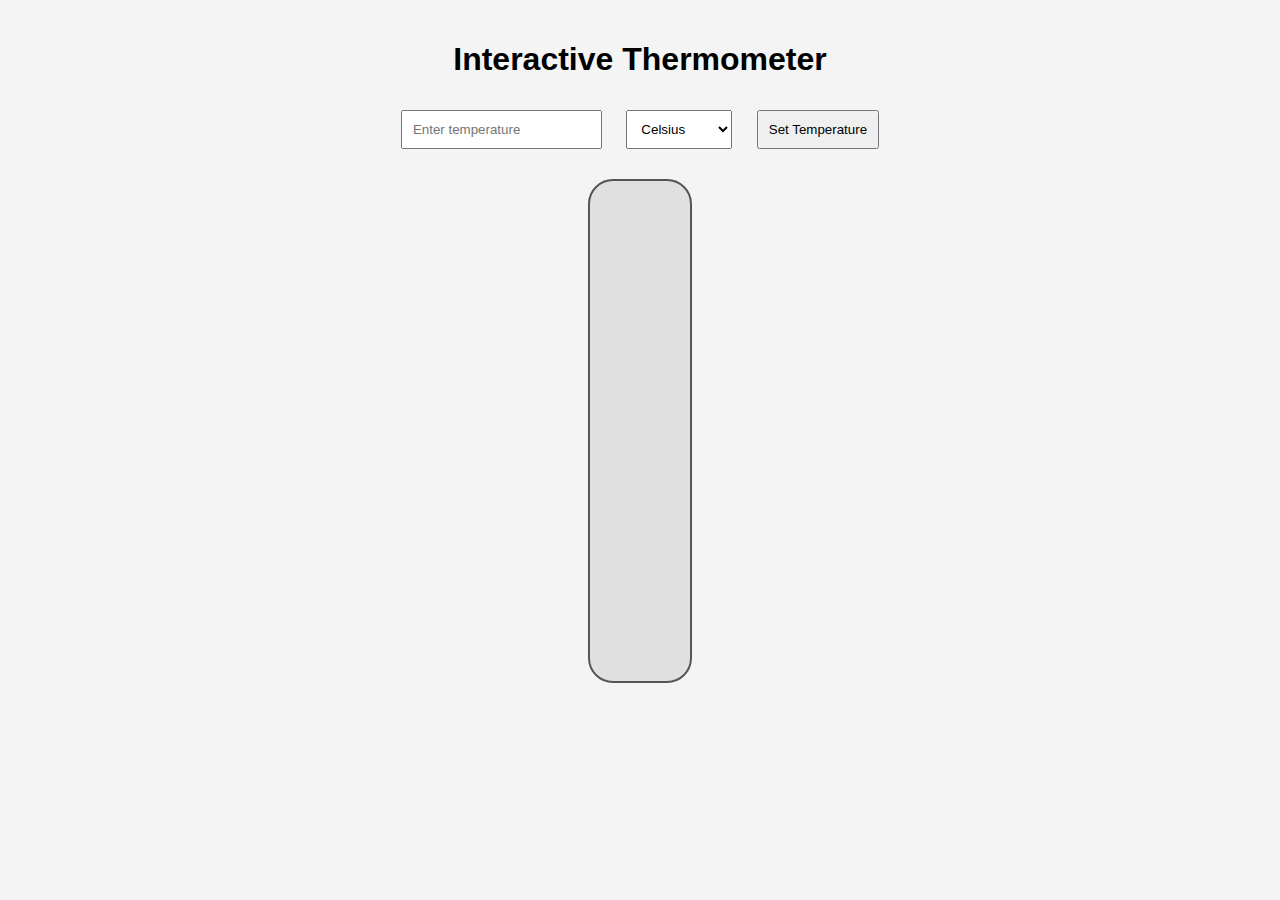
<file: index.html>
<!DOCTYPE html>
<html lang="en">
<head>
    <meta charset="UTF-8">
    <meta name="viewport" content="width=device-width, initial-scale=1.0">
    <link rel="stylesheet" href="./styles/finalreport.css">
    <title>Document</title>
</head>
<body>

    <div id="result"></div>

    <h1>Interactive Thermometer</h1>
    <input type="number" id="temperatureInput" placeholder="Enter temperature" />
    <select id="scaleInput">
        <option value="C">Celsius</option>
        <option value="F">Fahrenheit</option>
    </select>
    <button onclick="updateThermometer()">Set Temperature</button>
    
    <div class="thermometer">
        <div class="mercury" id="mercury"></div>
    </div>

    <div id="result"></div>

    <script src="./scripts/finalreport.js"></script>
    <!--<script src="/scripts/script.js">-->
    <!-- <script src="/scripts/function.js"></script> -->
    <!-- <script src="./scripts/conditions.js"></script> -->
    <!-- <script src="./scripts/loops.js"></script> -->
    <!-- <script src="./scripts/arrays.js"></script> -->
</body>
</html>
</file>
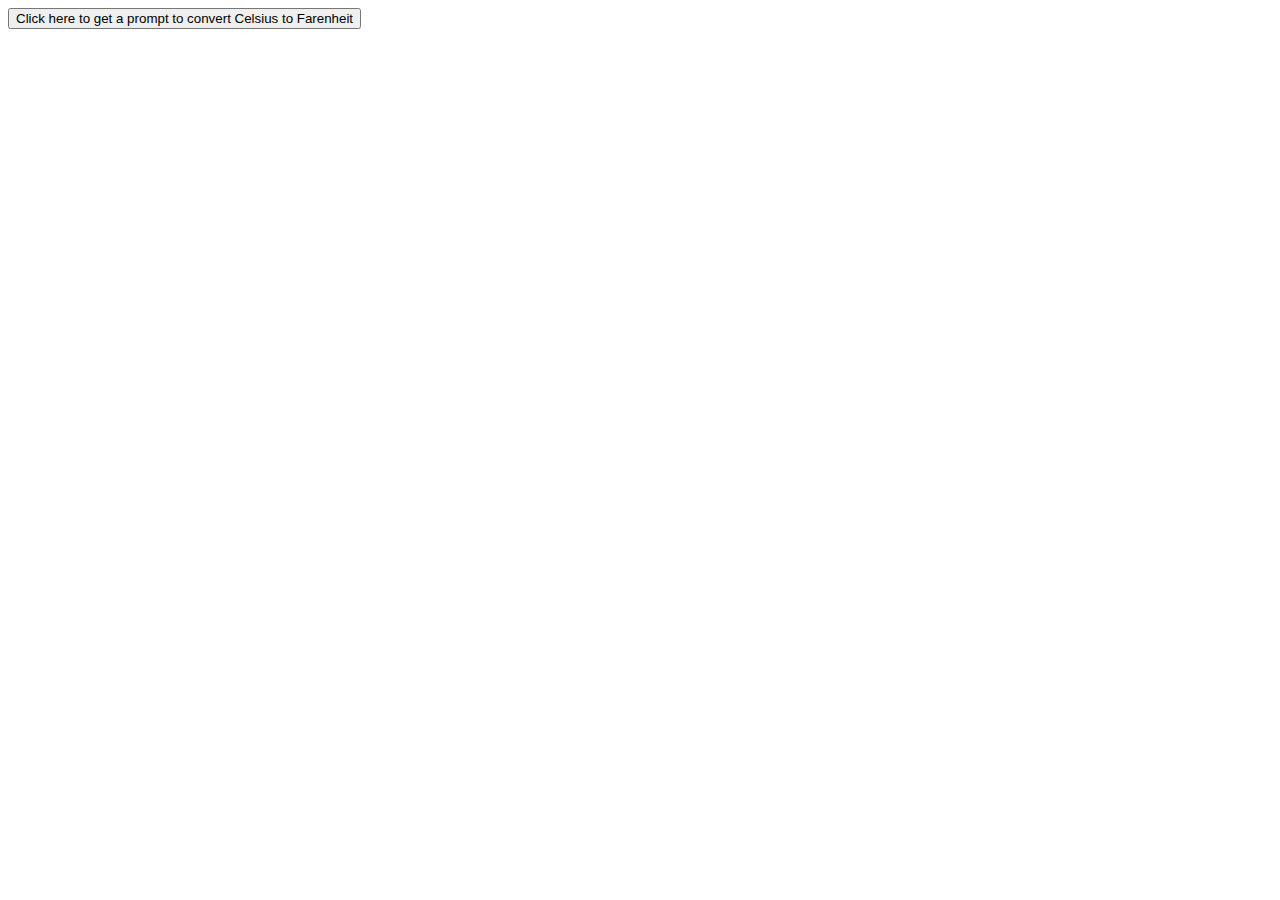
<file: assignment2.html>
<!DOCTYPE html>
<html lang="en">
<head>
    <meta charset="UTF-8">
    <meta name="viewport" content="width=device-width, initial-scale=1.0">
    <title>Document</title>
</head>
<body>
    <button onclick="convertToCelsiousToFahrenheit()">Click here to get a prompt to convert Celsius to Farenheit</button>
    <div id="Faren">

    </div>
    <script src="./scripts/assignment2.js"></script>
</body>
</html>
</file>
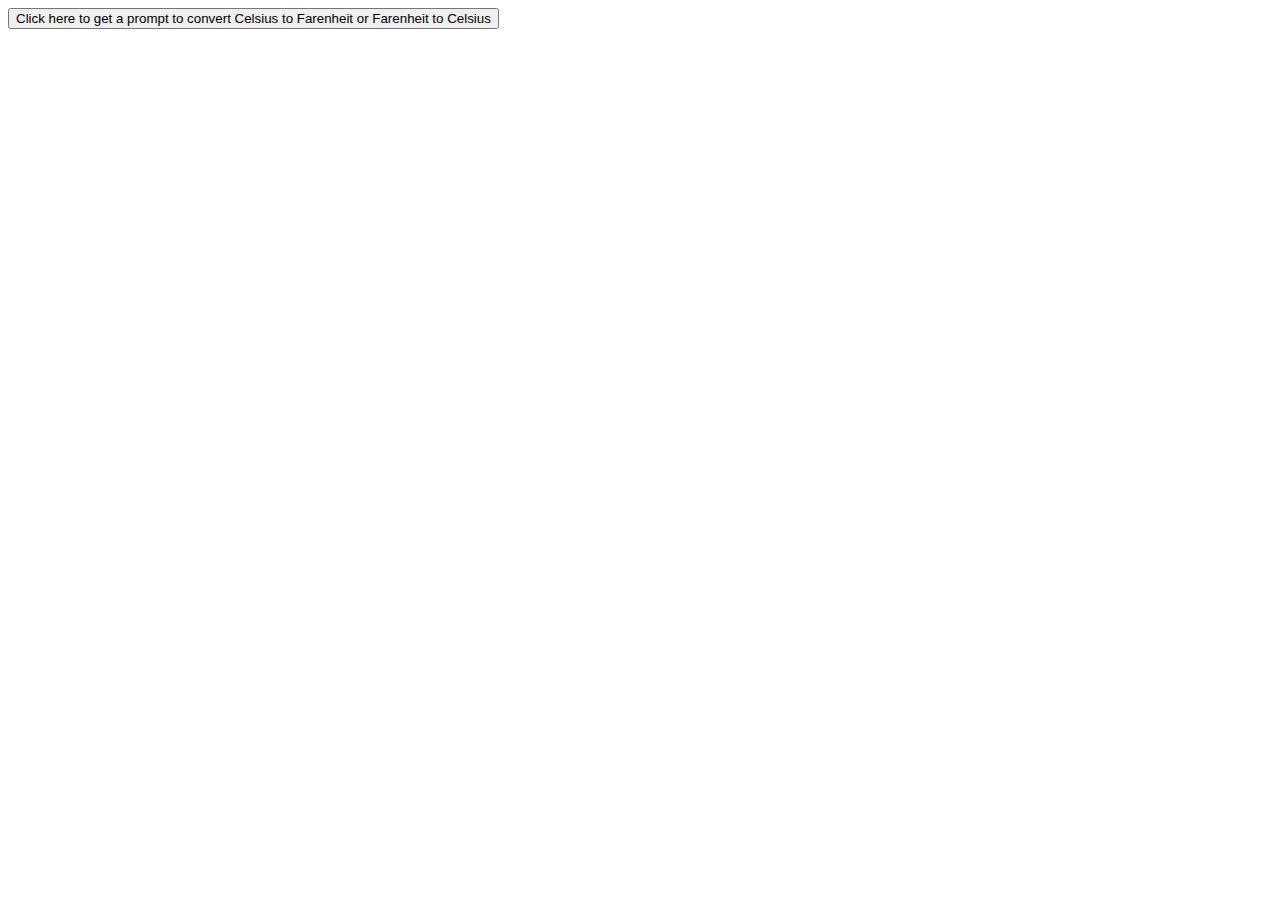
<file: assignment3.html>
<!DOCTYPE html>
<html lang="en">
<head>
    <meta charset="UTF-8">
    <meta name="viewport" content="width=device-width, initial-scale=1.0">
    <title>Document</title>
</head>
<body>
    <button onclick="TemperatureConverter()">Click here to get a prompt to convert Celsius to Farenheit or Farenheit to Celsius</button>
    <div id="convTemp">

    </div>
    <script src="./scripts/assignment3.js"></script>
</body>
</html>
</file>
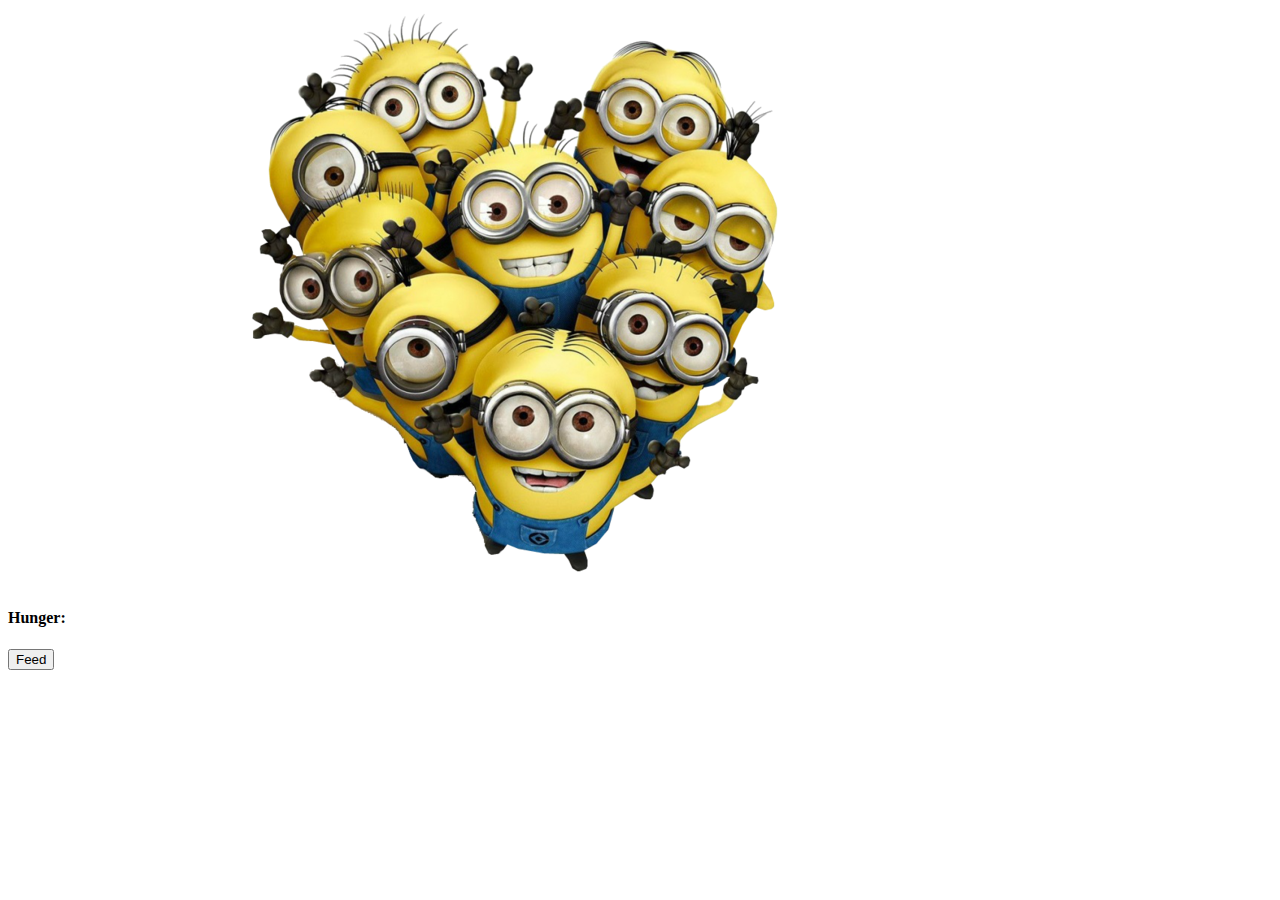
<file: game.html>
<!DOCTYPE html>
<html lang="en">
<head>
    <meta charset="UTF-8">
    <meta name="viewport" content="width=device-width, initial-scale=1.0">
    <title>Document</title>
</head>
<body>
    <div>
    <img src="./Happy-Minions-PNG-Image-with-Transparent-Background.png" alt="">
    </div>
    <h4>Hunger: <span id="hungerLevel"></span></h4>
    <button onclick="feedPet()">Feed</button>

    <script src="./scripts/game.js"></script>
</body>
</html>
</file>
<file: styles/finalreport.css>
body {
    font-family: Arial, sans-serif;
    text-align: center;
    background-color: #f4f4f4;
}

input, select, button {
    padding: 10px;
    margin: 10px;
}

.thermometer {
    width: 100px;
    height: 500px;
    background-color: #e0e0e0;
    border-radius: 25px;
    position: relative;
    margin: 20px auto;
    border: 2px solid #555;
    border-top-left-radius: 25px;
    border-top-right-radius: 25px;
    overflow: hidden;
}

.mercury {
    width: 100%;
    background-color: red;
    position: absolute;
    bottom: 0;
    transition: height 0.3s ease, background-color 0.3s ease;
}

#result {
    display: grid;
    grid-template-columns: repeat(2, 1fr);
    gap: 10px;
    font-size: 30px;
    margin-top: 20px;
}

.result-item {
    padding: 10px;
    border: 1px solid #ccc;
    border-radius: 5px;
    background-color: #e0e0e0;
}
</file>
